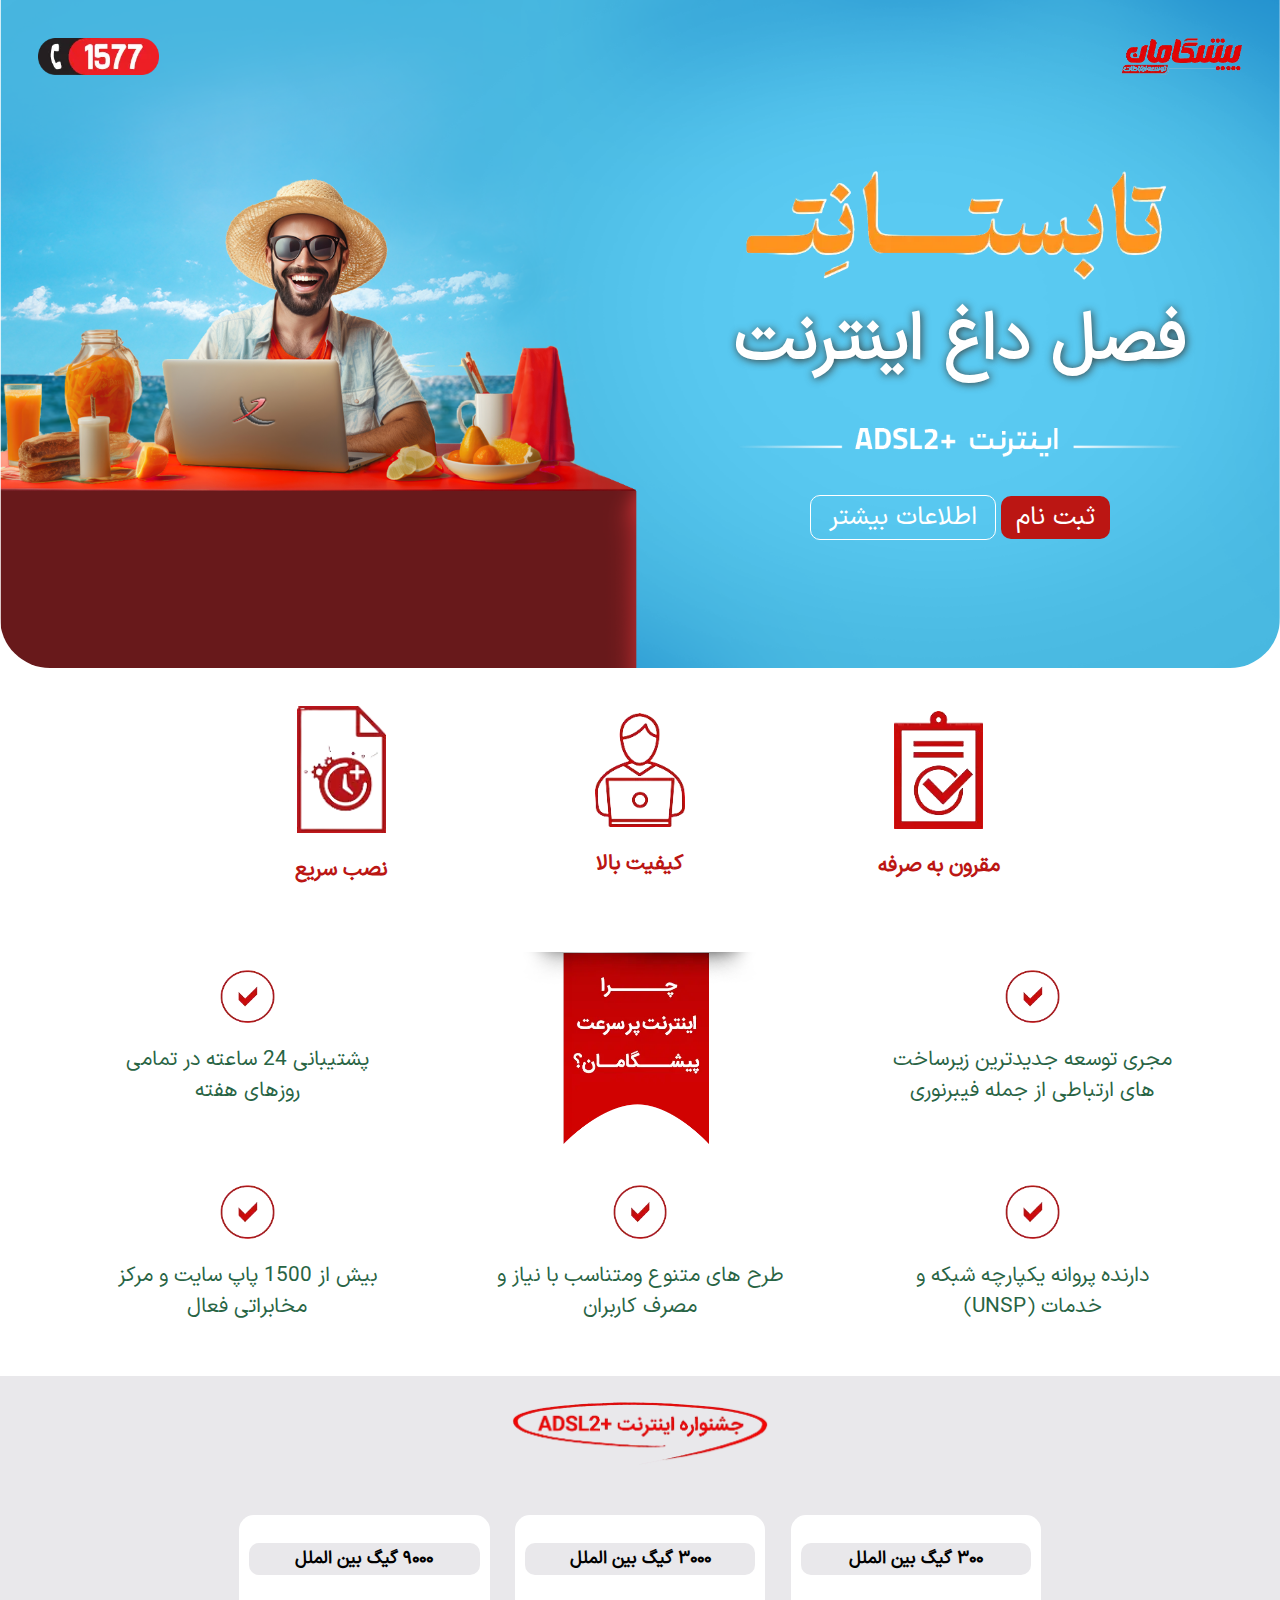
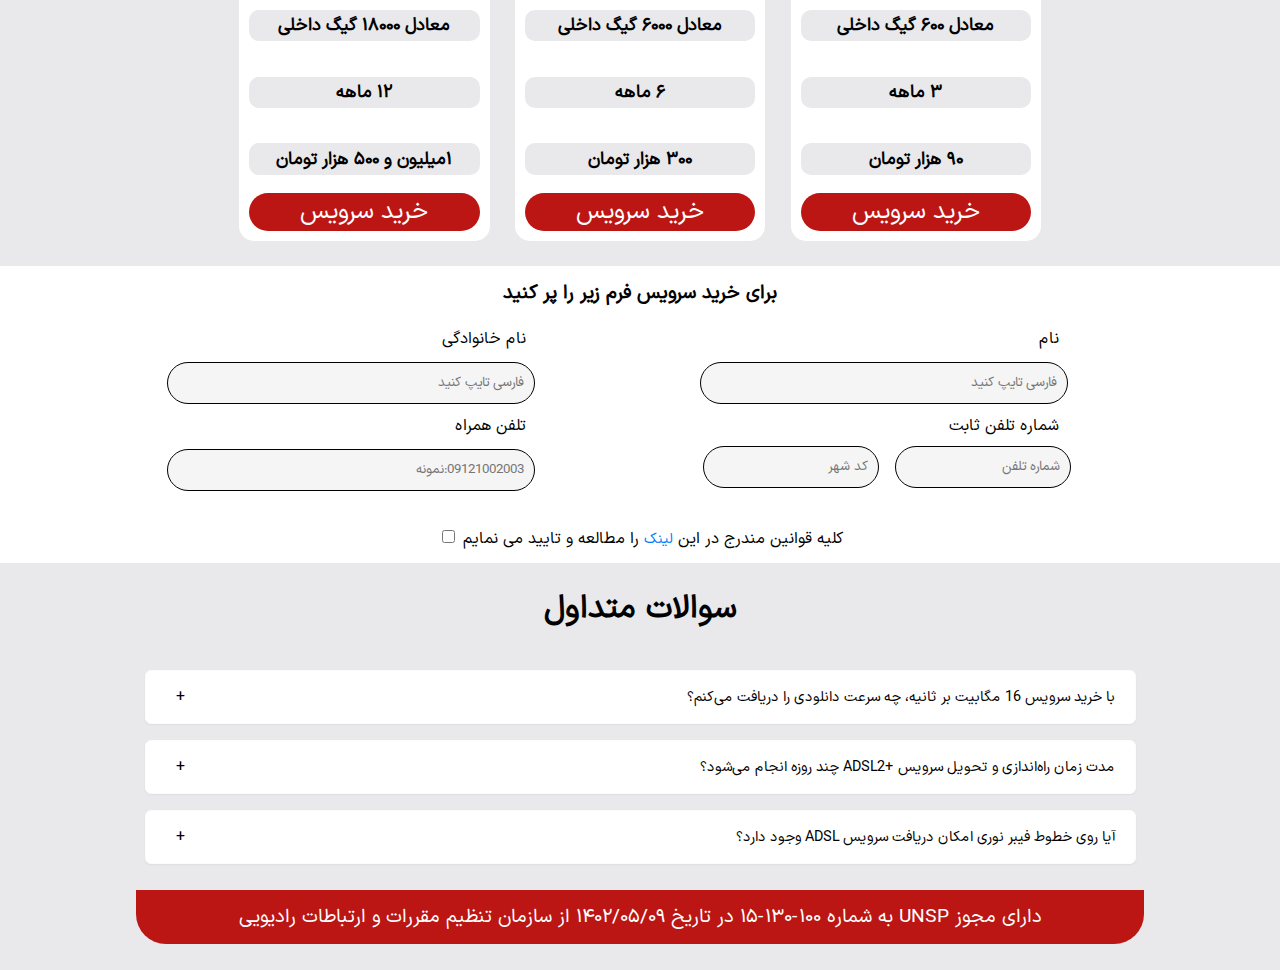
<file: index.html>
<!DOCTYPE html>
<html lang="en">
<head>
    <meta charset="UTF-8">
    <meta name="viewport" content="width=device-width, initial-scale=1.0">
    <link rel="stylesheet" href="./style.css">
    <title>pishgaman</title>
    
</head>
<body>
    <div class="main-container">
        <div class="back">
            <div class="header">
                <img class="image0"src="./img/logo-final2 2.webp" alt="لوگو پیشگامان">
                <img class="image0" src="./img/1577 2.webp" alt="شماره 1577">
            </div>
            <div class="season">
                <img class="image1" src="./img/tabestan.webp" alt="بهــارستــون">
                <p class="text1"> فصل داغ اینترنت </p>
                <img class="image1 image2" src="./img/adsl.webp" alt="بهــارستــون">
                <div class="btns">
                    <button class="button2 btn" id="scrollBtn">ثبت نام</button>
                    <button class="button1 btn" id="scrollBtn1">اطلاعات بیشتر</button>
                </div>
            </div>
        </div>
        <main>
            <section class="second">
                <div class="card">
                    <img class="image2" src="./img/3.webp" alt="اقتصادی">
                    <p class="text2">مقرون به صرفه</p>
                </div>
                <div class="card">
                    <img class="image2" src="./img/Layer 2 copy.webp" alt="کیفیت">
                    <p class="text2">کیفیت بالا</p>
                </div>
                <div class="card">
                    <img class="image2" src="./img/Vector Smart Object.webp" alt="راه اندازی">
                    <p class="text2">نصب سریع</p>
                </div>
            </section>

            <section class="third">
                    <div>
                        <div class="card">
                             <img class="image3" src="./img/a copy 5.webp" alt="تیک">
                            <p class="text3">مجری توسعه جدیدترین زیرساخت های ارتباطی از جمله فیبرنوری</p>
                        </div>
                        <div class="card">
                            <img class="image4" src="./img/Group 38 2.webp" alt="چرا پیشگامان">
                        </div>
                        <div class="card">
                             <img class="image3" src="./img/a copy 5.webp" alt="تیک">
                            <p class="text3">پشتیبانی 24 ساعته در تمامی روزهای هفته</p>
                        </div>
                    </div> 
                    <div>
                        <div class="card">
                            <img class="image3" src="./img/a copy 5.webp" alt="تیک">
                            <p class="text3"> دارنده پروانه یکپارچه شبکه و خدمات (UNSP) </p>
                        </div>
                        <div class="card">
                            <img class="image3" src="./img/a copy 5.webp" alt="تیک">
                            <p class="text3">طرح های متنوع ومتناسب با نیاز و مصرف کاربران</p>
                        </div>
                        <div  class="card">
                            <img class="image3" src="./img/a copy 5.webp" alt="تیک">
                            <p class="text3"> بیش از 1500 پاپ سایت و مرکز مخابراتی فعال </p>
                        </div>
                    </div>      
            </section>
            <section class="Fourth">
                    <div class="divFourth" id="targetSec1">
                        <img class="image5" src="./img/جشنواره 1.webp" alt="جشنواره" id="targetSec">
                    </div>
                    <div>
                        <div class="cards">
                            <P class="text4"> ۳۰۰ گیگ بین الملل </P>
                            <P class="text4"> معادل ۶۰۰ گیگ داخلی </P>
                            <P class="text4"> ۳ ماهه  </P>
                            <P class="text4"> ۹۰ هزار تومان </P>
                            <h2 style="display: none;">25181</h2>
                            <p class="description" style="display: none;"> ۳۰۰ گیگ بین الملل معادل ۶۰۰ گیگ داخلی ۳ ماهه </p>
                            <button class="btn" sid="25181" id="button300" onclick="showDescription('25181')"> خرید سرویس </button>
                        </div>
                        <div class="cards" id="card2">
                            <P class="text4"> ۳۰۰۰ گیگ بین الملل </P>
                            <P class="text4"> معادل ۶۰۰۰ گیگ داخلی </P>
                            <P class="text4"> ۶ ماهه  </P>
                            <P class="text4"> ۳۰۰ هزار تومان </P>
                            <h2 style="display: none;">25184</h2>
                            <p class="description" style="display: none;"> ۳۰۰۰ گیگ بین الملل معادل ۶۰۰۰ گیگ داخلی ۶ ماهه  </p>
                            <button class="btn" sid="25184" id="button3000" onclick="showDescription('25184')"> خرید سرویس </button>
                        </div>
                        <div class="cards" id="card4">
                            <P class="text4"> ۹۰۰۰ گیگ بین الملل </P>
                            <P class="text4"> معادل ۱۸۰۰۰ گیگ داخلی </P>
                            <P class="text4"> ۱۲ ماهه  </P>
                            <P class="text4"> ۱میلیون و ۵۰۰ هزار تومان </P>
                            <h2 style="display: none;">25187</h2>
                            <p class="description" style="display: none;"> ۹۰۰۰ گیگ بین الملل معادل ۱۸۰۰۰ گیگ داخلی ۱۲ ماهه  </p>
                            <button class="btn" sid="25187" id="button9000" onclick="showDescription('25187')"> خرید سرویس </button>
                        </div>
                    </div>
            </section>
            <section class="fifth1" id="targetSection targetSection1">
                <p class="text">برای خرید سرویس فرم زیر را پر کنید</p>
                <div class="form">
                    <div>
                        <label for="fname">نام</label><br>
                        <input placeholder="فارسی تایپ کنید" value="" name="tbFirstName" type="text" maxlength="50" id="tbFirstName"><br>
                    </div>
                    <div>
                        <label for="fname"> نام خانوادگی </label><br>
                        <input placeholder="فارسی تایپ کنید"  value="" name="tbLastName" type="text" maxlength="50" required id="tbLastName"><br>
                    </div>
                    <div>
                        <label for="fname"> شماره تلفن ثابت </label><br>
                        <div class="form1">
                            <input placeholder="شماره تلفن" name="tbAreaCode" type="number" oninput="this.value=this.value.slice(0,this.maxLength)" maxlength="8" id="tbAreaCode" value="" onblur=" padLeft('tbAreaCode', 3); toEnglishNumber('tbAreaCode');">
                            <input placeholder="کد شهر " name="tbTelRange" type="number" oninput="this.value=this.value.slice(0,this.maxLength)" maxlength="3" id="tbTelRange"  value="" onblur=" toEnglishNumber('tbTelRange');">
                        </div>
                    </div>
                    <div>
                        <label for="fname"> تلفن همراه </label><br>
                        <input name="tbMobile" type="number" oninput="this.value=this.value.slice(0,this.maxLength)" pattern="(0)?9\d{9}" maxlength="11" id="tbMobile" class="left form-control controlContent" placeholder="09121002003:نمونه" value="" onblur=" padLeft('tbMobile', 11); toEnglishNumber('tbMobile');"><br>
                    </div>
                </div>
                <div class="alert alert-success" id="selectedServiceId" value="" style="display: none;"></div>
                <div class="policy">
                    <span>
                        کلیه قوانین مندرج در این <a href="https://store.pishgaman.net/download/%D9%82%D8%B1%D8%A7%D8%B1%D8%AF%D8%A7%D8%AFADSL.pdf" >لینک</a> را مطالعه و تایید می نمایم
                    </span>
                        <input type="checkbox" id="myCheckbox" onclick="showButton()">
                </div>
                <div id="myButton" style="display:none;">
                    <button class="button4 btn" name="submit_button" type="button" id="submit_button" onclick="validateFormAndItems('')"> ثبت اطلاعات و ادامه  </button>
                </div>
                <div id="alertMessage" class="alert-success2" style="display: none;" >
        
                </div>
            </section>
            <section class="fifth">
                <div class="accordion">
                    <h1>سوالات متداول</h1>
                    <div class="accordion-item">
                        <input type="checkbox" id="accordion1">
                        <label for="accordion1" class="accordion-item-title"><span class="icon"></span>با خرید سرویس 16 مگابیت بر ثانیه، چه سرعت دانلودی را دریافت می‌کنم؟</label>
                        <div class="accordion-item-desc">با خرید سرویس 16 مگابیت بر ثانیه، سرعت دانلود دریافتی 2048 کیلوبایت بر ثانیه خواهد بود. البته در نظر داشته باشید که عواملی مانند فاصله از مرکز مخابراتی، کیفیت خط و... نیز در تعیین سرعت نقش دارند.</div>
                    </div>
                
                    <div class="accordion-item">
                        <input type="checkbox" id="accordion2">
                        <label for="accordion2" class="accordion-item-title"><span class="icon"></span>مدت زمان راه‌اندازی و تحویل سرویس +ADSL2 چند روزه انجام می‌شود؟</label>
                        <div class="accordion-item-desc">برای راه‌اندازی سرویس از زمان تحویل مدارک، حداقل 72 ساعت کاری زمان لازم است که بسته به مرکز مخابراتی می‌تواند متفاوت باشد.</div>
                    </div>
                
                    <div class="accordion-item">
                        <input type="checkbox" id="accordion3">
                        <label for="accordion3" class="accordion-item-title"><span class="icon"></span>آیا روی خطوط فیبر نوری امکان دریافت سرویس ADSL وجود دارد؟</label>
                        <div class="accordion-item-desc">خیر، چنانچه در محل سکونت شما خطوط فیبر نوری به جریان افتاده باشد، باید از سرویس اینترنت فیبر نوری استفاده کنید.</div>
                    </div>
                </div>
            </section>
        </main>
        <footer>
            <p class="text"> دارای مجوز UNSP به شماره ۱۰۰-۱۳۰-۱۵ در تاریخ  ۱۴۰۲/۰۵/۰۹ از سازمان تنظیم مقررات و ارتباطات رادیویی</p>
        </footer>
    </div>
    <script type="" src="./index.js"></script>
</body>
</html>
</file>
<file: style.css>
body {
    margin: 0px;
    direction: rtl;
    font-size: 16px;
}

@font-face {
    font-family: 'MyCustomFont';
    src: url('./font/IRANSansX-Regular.woff') format('woff');
    font-size: 16px;

}

.main-container {
    width: 100%;
    max-width: 1900px;
    margin: 0px auto;
    font-family: 'MyCustomFont';
}


.main-container .back {
    background-image: url(./img/background.webp);
    background-repeat: no-repeat;
    background-size: 100vw;
    background-position: center;
    border-radius: 0px 0px 50px 50px;
    justify-content: center;
    padding-bottom: 10%;
}

.main-container .back .header{
    display: flex;
    justify-content: space-between;
    padding: 3% 3% 3% 3%;
}

.main-container .back .header a {
    margin-left: 2%;
    width: 10%;
}


.main-container .back .season {
    display: flex;
    flex-direction: column;
    justify-content: right;
    align-items: center;
    width: 50%;
    text-align: center;
}

.main-container .back .season .image1 {
    padding-top: 8%;
}

.main-container .back .season .image2 {
    padding: 5% 0;
}

.main-container .back .text1 {
    font-weight: bold;
    color: #ffffff;
    margin: 0px;
    padding: 0px;
    font-size: 5.2vw;
    text-shadow: 1px 1px 8px #353935;
}

.main-container .back .button1 {
    padding: 0%;
    border-radius: 5px;
    color: #ffffff;
    background-color: transparent;
    font-family: 'MyCustomFont';
    padding: 2px 5px;
    border: 1.5px solid #ffffff ;
    font-size: 2vw;
    scroll-behavior: smooth;
    text-decoration: none;
}

.main-container .back .button2 {
    padding: 0%;
    border-radius: 5px;
    background-color: #bb1613;
    color: #ffffff;
    font-family: 'MyCustomFont';
    padding: 2px 10px;
    border: 0px;
    font-size: 2vw;
    text-decoration: none;
}


main .second {
    display: grid;
    grid-template-columns: repeat(3,1fr);
    justify-content: center;
    align-items: center;
    margin: 3% 15%;
}

main .second .card {
    display: flex;
    flex-direction: column;
    justify-content: center;
    align-items: center;

}

main .second  p {
    color: #bb1613;
    font-weight: bold;
}

main .third div {
    display: grid;
    grid-template-columns: repeat(3,1fr);
    justify-content: center;
    align-items: center;
    margin: 2% 4%;
}

main .third .card {
    display: flex;
    flex-direction: column;
    justify-content: center;
    align-items: center;
}

main .third  p {
    color: #286444;
    text-align: center;
    font-stretch: ultra-expanded;
    padding: 0% 10%;
}

main .Fourth {
    display: flex;
    flex-direction: column;
    justify-content: center;
    align-items: stretch;
    background-color: #E9E8EB;
}

main .Fourth .cards {
    width: 20%;
    box-sizing: border-box;
    display: flex;
    flex-direction: column;
    justify-content: center;
    align-items: stretch;
    background-color: #FFFF;
    padding: 10pX;
    border-radius: 15px;
}

main .Fourth div {
    display: flex;
    flex-wrap: wrap;
    justify-content: center;
    align-items: center;
    margin: 1% 1%;
}

main .Fourth .divFourth {
    margin: 2% 0;
}


main .Fourth button {
    font-family: 'MyCustomFont';
    background-color: #bb1613;
    color: #ffffff;
    border-radius: 30px;
    border: none;
}

main .Fourth div p {
    background-color: #E9E8EB;
    justify-content: center;
    align-items: center;
    font-weight: bold;
}

main .Fourth p {
    background-color: #FFFF;
    border-radius: 10px;
    text-align: center;
    padding: 1% 1%;
}


main .fifth1 {
    background-color: #ffffff ;
    text-align: center;
    justify-content: center;
    align-items: center;
    margin: 1% 1%;
}

main .fifth1 .text {
    font-size: 2evm;
    font-weight: bold;
    margin-top: 0px;
}

main .fifth1 .form {
    display: grid;
    grid-template-columns: repeat(2,1fr);
    justify-content: center;
    padding: 0px;
    margin-right: 15%;
    text-align: right;
}

main .fifth1 .form1 {
    display: flex;
    justify-content: right;
    text-align: right;
    width: 72%;
}
main .fifth1 .form1 .in1{
    width: 35%;
}

main  .fifth1 .form input {
    font-family: inherit;
    border-radius: 30px;
    border: 1px solid #000;
    width: 65%;
    padding: 10px 10px;
    margin: 2% 2%;
    background-color: #F5F5F5;
}

main .fifth1 .form label {
    margin-right: 20px;
}

main .fifth1 .button4 {
    padding: 0%;
    border-radius: 30px;
    background-color: #286444;
    color: #ffffff;
    font-family: 'MyCustomFont';
    padding: 2px 18px;
    border: 0px;
    padding: 8px 15px;
    margin: 1% 0%;
}
main .fifth1 .test {
    padding: 0%;
    border-radius: 30px;
    background-color: #286444;
    color: #ffffff;
    font-family: 'MyCustomFont';
    padding: 2px 18px;
    border: 0px;
    padding: 8px 15px;
    margin: 1% 0%;
}

main .fifth1 a {
    text-decoration: none;
    color: #007bff;
    font-size: .9em;
}

main .fifth1 .policy {
    margin-top: 2%;
}


main .fifth1 .alert {
    padding: 15px;
    margin-bottom: 20px;
    border: 1px solid transparent;
    border-radius: 4px;
}

main .fifth1 .alert-success {
    color: #000000;
    font-size: 0.9em;
    font-weight: 600;
    background-color: #D1ECF1;
    border-color: #d6e9c6;
    margin: 1% 16%;
    border-radius: 15px;
    text-align: center;
}

main .fifth1 .alert-success2 {
    color: #000000;
    font-size: 1em;
    font-weight: 600;
    color: #3c763d;
    background-color: #dff0d8;
    border-color: #d6e9c6;
    margin: 1% 16%;
    padding: 1%;
    border-radius: 15px;
    text-align: center;
}

.alert-danger {
    color: #a94442;
    background-color: #f2dede;
    border-color: #ebccd1;
}

main .fifth1 .close {
    float: right;
    font-size: 16px;
    font-weight: bold;
    line-height: 20px;
    color: #000;
    text-shadow: 0 1px 0 #fff;
    opacity: 0.2;
}

.close:hover {
    color: #000;
    text-decoration: none;
    cursor: pointer;
    opacity: 0.5;
}

main .fifth1 .select {
    background-color: #f1f1f1;
    color: #333;
    padding: 10px;
    border-radius: 5px;
  }
  
  .select option {
    background-color: #f1f1f1;
    color: #333;
    padding: 5px;
  }

main .fifth {
    background-color: #E9E8EB;
}

.accordion {
    display: flex;
    flex-direction: column;
    max-width: 991px;
    margin: auto;
    padding: 0 50;
}
.accordion h1 {
    font-size: 2em;
    text-align: center;
}
.accordion-item {
    margin-top: 1em;
    border: 1px solid #fcfcfc;
    border-radius: 6px;
    background: #ffffff;
    box-shadow: rgba(0, 0, 0, 0.05) 0px 1px 2px 0px;
}
.accordion-item .accordion-item-title {
    position: relative;
    margin: 0;
    display: flex;
    width: 100%;
    font-size: 0.9em;
    cursor: pointer;
    justify-content: space-between;
    flex-direction: row-reverse;
    padding: 14px 20px;
    box-sizing: border-box;
    align-items: center;
}
.accordion-item .accordion-item-desc {
    display: none;
    font-size: 0.9em;
    line-height: 22px;
    font-weight: 300;
    color: #444;
    border-top: 1px dashed #ddd;
    padding: 10px 20px 20px;
    box-sizing: border-box;
}
.accordion-item input[type="checkbox"] {
    position: absolute;
    height: 0;
    width: 0;
    opacity: 0;
}
.accordion-item input[type="checkbox"]:checked ~ .accordion-item-desc {
    display: block;
    text-align: justify;
}
.accordion-item
    input[type="checkbox"]:checked
    ~ .accordion-item-title
    .icon:after {
    content: "-";
    font-size: 1.1em;
}
.accordion-item input[type="checkbox"] ~ .accordion-item-title .icon:after {
    content: "+";
    font-size: 1.1em;;
}
.accordion-item:back-child {
    margin-top: 0;
}
.accordion-item .icon {
    margin-left: 10px;
}

@media screen and (max-width: 767px) {
    .accordion {
        padding: 0 16px;
    }
    .accordion h1 {
        font-size: 1em;
    }
    .accordion-item .accordion-item-title {
        font-size: 0.6em;
    }
    .accordion-item .accordion-item-desc {
        font-size: 0.6em;
    }

}

footer {
    display: flex;
    flex-direction: row;
    justify-content: center;
    align-items: center;
    background-color: #E9E8EB ;
}

footer p {
    background-color: #bb1613;
    color: #ffffff;
    padding: 1% 8%;
    border-radius: 0px 0px 30px 30px;
    text-align: center;
    margin: 2% 3%;
}

/* media query */

    .main-container {width: 100%;}
    

    .main-container .image0  {width: 10%;}

    .main-container .back .image1 {width: 80%}
    .main-container .back .button1 {padding: 2px 18px;}
    .main-container .back .button2 {padding: 2px 15px;}


    main .second .image2 {width: 30%;}
    main .second .text2 {font-size: 1.3em;}

    main .third .image3 {width: 15%;}
    main .third .image4 {width: 65%;}
    main .third .text3 {font-size: 1.3em;}

    main .Fourth .image5 {width: 20%;}
    main .Fourth .text4 {font-size: 1.1em;}

    footer p {font-size: 1.3em;}

@media screen and (max-width:1600px){
    .main-container {width: 100%;}
    

    .main-container .image0  {width: 10%;}


    .main-container .back .image1 {width: 70%}
    .main-container .back .button1 {
        padding: 2px 18px;
        border-radius: 10px;}
    .main-container .back .button2 {
        padding: 2px 15px;
        border-radius: 10px;}


    main .second .image2 {width: 30%;}
    main .second .text2 {font-size: 1.3em;}

    main .third .image3 {width: 15%;}
    main .third .image4 {width: 65%;}
    main .third .text3 {font-size: 1.3em;}

    main .Fourth .image5 {width: 20%;}
    main .Fourth .text4 {font-size: 1.1em;}

    footer p {font-size: 1.3em;}


    .main-container .text {font-size: 1.2em;}
    .main-container .btn {font-size: 1.5em;}
}
@media screen and (max-width:1200px){
    .main-container {width: 100%;}


    .main-container .image0  {width: 10%;}


    .main-container .back .image1 {width: 60%}
    .main-container .back .button1 {
        padding: 2px 18px;
        border-radius: 10px;}
    .main-container .back .button2 {
        padding: 2px 15px;
        border-radius: 10px;}


    main .second .image2 {width: 30%;}
    main .second .text2 {font-size: 1.3em;}

    main .third .image3 {width: 15%;}
    main .third .image4 {width: 65%;}
    main .third .text3 {font-size: 1.1em;}


    main .Fourth .image5 {width: 20%;}
    main .Fourth .text4 {font-size: 1.3em;}

    footer p {font-size: 1.3em;}


    .main-container .image {width: 80%;}
    .main-container .text {font-size: 1.2em;}
    .main-container .btn {font-size: 1.2em;}
}

@media screen and (max-width:960px){
    .main-container {width: 100%;}


    .main-container .image0  {width: 10%;}
    

    .main-container .back .image1 {width: 80%}
    .main-container .back .button1 {
        padding: 2px 18px;
        border-radius: 10px;}
    .main-container .back .button2 {
        padding: 2px 15px;
        border-radius: 10px;}


    main .second .image2 {width: 30%;}
    main .second .text2 {font-size: 0.9em;}

    main .third .image3 {width: 15%;}
    main .third .image4 {width: 65%;}
    main .third .text3 {font-size: 0.7em;}

    main .Fourth .image5 {width: 20%;}
    main .Fourth .text4 {font-size: 0.9em;}
    
    footer p {font-size: 0.9em;}



    .main-container .image {width: 80%;}
    .main-container .text {font-size: 1.2em;}
    .main-container .btn {font-size: 1em;}
}

@media screen and (max-width:720px){
    .main-container {width: 100%;}


    .main-container .image0 {width: 10%;}
    

    .main-container .back .image1 {width: 80%}
    .main-container .back .button1 {
        padding: 2px 5px;
        border-radius: 5px;}
    .main-container .back .button2 {
        padding: 2px 5px;
        border-radius: 5px;}


    main .second .image2 {width: 30%;}
    main .second .text2 {font-size: 0.8em;}

    main .third .image3 {width: 15%;}
    main .third .image4 {width: 65%;}
    main .third .text3 {font-size: 0.7em;}

    main .Fourth .image5 {width: 20%;}
    main .Fourth .text4 {font-size: 0.8em;}

    main .fifth1 .form input {font-size: 0.4em;}
    main .fifth1 .alert-success { margin: 1% 1%;}
    footer p {font-size: 0.7em;}



    .main-container .image {width: 100%}
    .main-container .text {font-size: 1.2em;}
    .main-container .btn {font-size: 0.8em;}
}

@media screen and (max-width:480px){
    .main-container {width: 100%;}


    .main-container .image0 {width: 10%;}
    

    .main-container .back .image1 {width: 80%}
    .main-container .back .button1 {
        padding: 2px 5px;
        border-radius: 5px;}
    .main-container .back .button2 {
        padding: 2px 5px;
        border-radius: 
        px;}


    main .second .image2 {width: 30%;}
    main .second .text2 {font-size: 0.5em;}

    main .third .image3 {width: 15%;}
    main .third .image4 {width: 90%;}
    main .third .text3 {font-size: 0.5em;}

    main .Fourth .image5 {width: 35%;}
    main .Fourth .text4 {font-size: 0.7em;}

    main .fifth1 .form input {font-size: 0.4em;}
    main .fifth1 .alert-success { margin: 1% 1%;}
    footer p {font-size: 0.7em;}



    .main-container .image {width : 100%;}
    .main-container .text {font-size: 0.8em;}
    .main-container .btn {font-size: 0.7em;}
    main .Fourth .cards {width: 40%;}
}

@media screen and (max-width:300px){
    .main-container {width: 100%;}


    .main-container .image0 {width: 10%;}
    

    .main-container .back .image1 {width: 80%}
    .main-container .back .button1 {
        padding: 2px 5px;
        border-radius: 5px;}
    .main-container .back .button2 {
        padding: 2px 5px;
        border-radius: 5px;}


    main .second .image2 {width: 80%;}
    main .second .text2 {font-size: 0.5em;}


    main .third .image3 {width: 15%;}
    main .third .image4 {width: 80%;}
    main .third .text3 {font-size: 0.5em;}

    main .Fourth .image5 {width: 40%;}
    main .Fourth .text4 {font-size: 0.9em;}

    main .fifth1 .form input {font-size: 0.4em;}
    main .fifth1 .alert-success { margin: 1% 1%;}
    footer p {font-size: 0.5em;}



    .main-container .image {width : 100%;}
    .main-container .text {font-size: 1em;}
    .main-container .btn {font-size: 0.5em;}
    main .Fourth .cards {width: 40%;}
    
}
</file>
